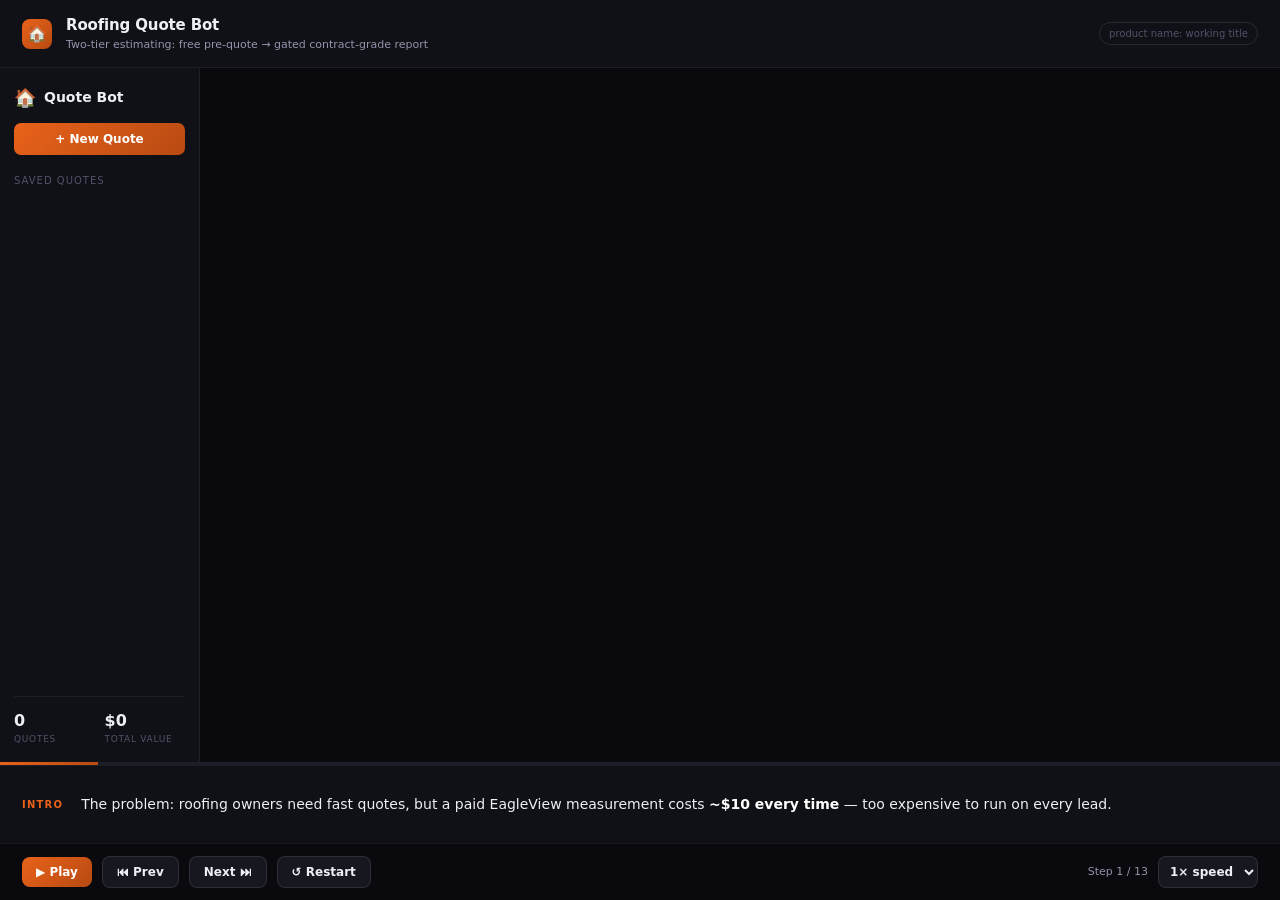
<file: demo.html>
<!DOCTYPE html>
<html lang="en">
<head>
<meta charset="UTF-8" />
<meta name="viewport" content="width=device-width, initial-scale=1.0" />
<title>Roofing Quote Bot — Demo</title>
<style>
  /* Palette lifted from the real app (static/style.css) so the demo matches. */
  :root{
    --bg:#09090e; --surface:#101017; --surface2:#17171f; --surface3:#1e1e28;
    --border:rgba(255,255,255,.06); --border2:rgba(255,255,255,.10);
    --text:#eeeef5; --text2:#9494ac; --muted:#52526a;
    --accent:#e8621a; --grad:linear-gradient(135deg,#e8621a 0%,#b84a12 100%);
    --green:#3ecf8e; --green-dim:rgba(62,207,142,.10);
    --blue:#4a9eff; --blue-dim:rgba(74,158,255,.08);
    --yellow:#f5a623; --red:#ff5555;
    --radius:12px; --radius-sm:7px; --shadow:0 2px 16px rgba(0,0,0,.5);
    --font:'Inter',system-ui,sans-serif;
  }
  *,*::before,*::after{box-sizing:border-box;margin:0;padding:0}
  html,body{height:100%;background:var(--bg);color:var(--text);font:14px/1.5 var(--font);-webkit-font-smoothing:antialiased}
  .stage{display:flex;flex-direction:column;height:100vh;overflow:hidden}

  /* ── Top title bar ── */
  .titlebar{display:flex;align-items:center;gap:14px;padding:14px 22px;background:var(--surface);border-bottom:1px solid var(--border)}
  .titlebar .logo{width:30px;height:30px;border-radius:8px;background:var(--grad);display:grid;place-items:center;font-size:16px}
  .titlebar h1{font-size:15px;font-weight:700;letter-spacing:-.01em}
  .titlebar .tag{font-size:11px;color:var(--text2);font-weight:500}
  .titlebar .wt{margin-left:auto;font-size:10px;color:var(--muted);border:1px solid var(--border2);padding:3px 9px;border-radius:100px}

  /* ── App mock ── */
  .app{flex:1;display:flex;overflow:hidden}
  .sidebar{width:200px;background:var(--surface);border-right:1px solid var(--border);padding:16px 14px;display:flex;flex-direction:column;gap:12px;flex-shrink:0}
  .brand{display:flex;align-items:center;gap:8px;font-weight:700;font-size:14px}
  .brand .ico{font-size:18px}
  .btn-new{background:var(--grad);color:#fff;border:none;border-radius:var(--radius-sm);padding:9px;font-weight:600;font-size:12px;font-family:var(--font)}
  .side-lbl{font-size:10px;text-transform:uppercase;letter-spacing:.1em;color:var(--muted);margin-top:6px}
  .qrow{font-size:12px;color:var(--text2);padding:8px 10px;border-radius:7px;background:var(--surface2);border:1px solid var(--border);opacity:0;transition:opacity .4s}
  .qrow.show{opacity:1}
  .qrow b{color:var(--text);display:block;font-size:12px}
  .side-foot{margin-top:auto;display:flex;gap:10px;border-top:1px solid var(--border);padding-top:12px}
  .stat{flex:1}.stat .v{font-size:16px;font-weight:700}.stat .l{font-size:9px;color:var(--muted);text-transform:uppercase;letter-spacing:.08em}

  .chat{flex:1;display:flex;flex-direction:column;overflow:hidden;position:relative}
  .messages{flex:1;overflow-y:auto;padding:26px 18% 26px 8%;display:flex;flex-direction:column;gap:18px;scroll-behavior:smooth}
  @media(max-width:1100px){.messages{padding:26px 6%}}
  .msg{display:flex;flex-direction:column;gap:5px;max-width:680px;animation:rise .45s ease both}
  .msg.user{align-self:flex-end;align-items:flex-end}
  @keyframes rise{from{opacity:0;transform:translateY(14px)}to{opacity:1;transform:none}}
  .msg-lbl{font-size:10px;text-transform:uppercase;letter-spacing:.1em;color:var(--muted);font-weight:700}
  .bubble{padding:13px 16px;border-radius:13px;font-size:13.5px;white-space:pre-wrap}
  .msg.user .bubble{background:var(--grad);color:#fff;border-bottom-right-radius:4px}
  .msg.bot .bubble{background:var(--surface2);border:1px solid var(--border);border-bottom-left-radius:4px}
  .bubble strong{color:#fff}
  .typing{display:inline-flex;gap:4px;padding:14px 16px}
  .typing i{width:6px;height:6px;border-radius:50%;background:var(--text2);animation:blink 1.2s infinite}
  .typing i:nth-child(2){animation-delay:.2s}.typing i:nth-child(3){animation-delay:.4s}
  @keyframes blink{0%,60%,100%{opacity:.25}30%{opacity:1}}

  /* measurement card — mirrors renderMeasurementCard() */
  .mcard{background:var(--surface);border:1px solid var(--border);border-top:2px solid var(--blue);border-radius:var(--radius);overflow:hidden;box-shadow:var(--shadow);max-width:520px;animation:rise .5s ease both}
  .mcard.pre{border-top-color:var(--yellow)}
  .m-head{padding:14px 18px;display:flex;justify-content:space-between;align-items:flex-start;background:var(--blue-dim);border-bottom:1px solid var(--border)}
  .mcard.pre .m-head{background:rgba(245,166,35,.08)}
  .m-prov-row{display:flex;align-items:center;gap:8px;flex-wrap:wrap}
  .m-prov{font-size:10px;font-weight:700;text-transform:uppercase;letter-spacing:.12em;color:var(--blue)}
  .mcard.pre .m-prov{color:var(--yellow)}
  .m-conf{font-size:9px;font-weight:700;text-transform:uppercase;letter-spacing:.1em;padding:2px 7px;border-radius:100px}
  .m-conf.pre{color:var(--yellow);background:rgba(245,166,35,.10);border:1px solid rgba(245,166,35,.25)}
  .m-conf.con{color:var(--green);background:var(--green-dim);border:1px solid rgba(62,207,142,.25)}
  .m-addr{font-size:13px;font-weight:600;margin-top:3px}
  .m-status{font-size:10px;font-weight:700;text-transform:uppercase;letter-spacing:.07em;padding:3px 10px;border-radius:100px;background:var(--green-dim);color:var(--green)}
  .m-body{padding:12px 18px;display:grid;grid-template-columns:1fr 1fr;gap:9px 22px}
  .m-row{display:flex;justify-content:space-between;font-size:12.5px;border-bottom:1px dashed var(--border);padding-bottom:6px}
  .m-row span:first-child{color:var(--text2)}
  .m-foot{padding:12px 18px;border-top:1px solid var(--border)}
  .btn-up{display:inline-flex;align-items:center;gap:6px;background:var(--grad);color:#fff;border:none;border-radius:var(--radius-sm);padding:8px 14px;font:600 12px var(--font);box-shadow:0 2px 10px rgba(232,98,26,.28)}

  /* quote breakdown */
  .quote{background:var(--surface);border:1px solid var(--border);border-radius:var(--radius);overflow:hidden;max-width:520px;animation:rise .5s ease both}
  .q-top{padding:16px 18px;background:var(--grad);color:#fff}
  .q-top .lbl{font-size:10px;text-transform:uppercase;letter-spacing:.12em;opacity:.85}
  .q-top .amt{font-size:30px;font-weight:800;letter-spacing:-.02em}
  .q-lines{padding:8px 18px 14px}
  .q-line{display:flex;justify-content:space-between;font-size:13px;padding:7px 0;border-bottom:1px dashed var(--border)}
  .q-line:last-child{border:none;font-weight:700;color:var(--text)}
  .q-line span:first-child{color:var(--text2)}

  /* ── Caption / narration bar ── */
  .caption{background:var(--surface);border-top:1px solid var(--border);padding:16px 22px;display:flex;align-items:center;gap:18px;min-height:78px}
  .cap-step{font-size:10px;font-weight:700;letter-spacing:.12em;text-transform:uppercase;color:var(--accent);white-space:nowrap}
  .cap-text{font-size:14px;color:var(--text);flex:1}
  .cap-text b{color:#fff}

  /* ── Controls ── */
  .controls{display:flex;align-items:center;gap:10px;padding:12px 22px;background:var(--bg);border-top:1px solid var(--border)}
  .controls button{background:var(--surface2);color:var(--text);border:1px solid var(--border2);border-radius:8px;padding:8px 14px;font:600 12px var(--font);cursor:pointer;transition:.15s}
  .controls button:hover{border-color:var(--accent);color:#fff}
  .controls button.primary{background:var(--grad);border:none;color:#fff}
  .controls .spacer{flex:1}
  .controls .prog{font-size:11px;color:var(--text2)}
  .controls select{background:var(--surface2);color:var(--text);border:1px solid var(--border2);border-radius:8px;padding:7px;font:600 12px var(--font)}
  .bar{height:3px;background:var(--surface3)}
  .bar i{display:block;height:100%;background:var(--grad);width:0;transition:width .3s}

  /* ── Recording mode (?record) ── */
  body.rec .controls,body.rec .wt{display:none}
  body.rec .titlebar{padding:16px 26px}
  .startgate{position:fixed;inset:0;background:rgba(9,9,14,.97);display:none;
    flex-direction:column;align-items:center;justify-content:center;gap:18px;z-index:50;text-align:center}
  body.rec .startgate{display:flex}
  .startgate h2{font-size:22px;font-weight:800;letter-spacing:-.02em}
  .startgate p{color:var(--text2);max-width:440px;font-size:13.5px}
  .startgate .go{background:var(--grad);color:#fff;border:none;border-radius:10px;
    padding:14px 30px;font:700 15px var(--font);cursor:pointer;box-shadow:0 4px 20px rgba(232,98,26,.4)}
  .startgate small{color:var(--muted);font-size:11px}
</style>
</head>
<body>
<div class="stage">

  <div class="titlebar">
    <div class="logo">🏠</div>
    <div>
      <h1>Roofing Quote Bot</h1>
      <div class="tag">Two-tier estimating: free pre-quote → gated contract-grade report</div>
    </div>
    <div class="wt">product name: working title</div>
  </div>

  <div class="app">
    <aside class="sidebar">
      <div class="brand"><span class="ico">🏠</span><span>Quote Bot</span></div>
      <button class="btn-new">+ New Quote</button>
      <div class="side-lbl">Saved Quotes</div>
      <div class="qrow" id="qrow"><b>42 Maple Ave</b>Austin TX · contract</div>
      <div class="side-foot">
        <div class="stat"><div class="v" id="statN">0</div><div class="l">Quotes</div></div>
        <div class="stat"><div class="v" id="statV">$0</div><div class="l">Total Value</div></div>
      </div>
    </aside>

    <div class="chat">
      <div class="messages" id="messages"></div>
    </div>
  </div>

  <div class="startgate" id="startgate">
    <h2>🏠 Roofing Quote Bot — Walkthrough</h2>
    <p>Start your screen recorder now, then click below. The demo plays start
       to finish on its own (~90s) and stops on the recap — no further clicks.</p>
    <button class="go" id="goBtn">▶ Begin recording-safe playback</button>
    <small>or press the Spacebar</small>
  </div>

  <div class="bar"><i id="barFill"></i></div>

  <div class="caption">
    <div class="cap-step" id="capStep">INTRO</div>
    <div class="cap-text" id="capText">A roofing owner needs a fast, accurate quote — without burning $10 on a paid measurement report for every tire-kicker.</div>
  </div>

  <div class="controls">
    <button class="primary" id="playBtn">▶ Play</button>
    <button id="prevBtn">⏮ Prev</button>
    <button id="nextBtn">Next ⏭</button>
    <button id="restartBtn">↺ Restart</button>
    <div class="spacer"></div>
    <span class="prog" id="prog">Step 0 / 0</span>
    <select id="speed">
      <option value="1.4">0.7×</option>
      <option value="1" selected>1× speed</option>
      <option value="0.6">1.6×</option>
      <option value="0.35">3× speed</option>
    </select>
  </div>
</div>

<script>
/* ───────────────────────────────────────────────────────────────────────
   Demo script. Each step renders into the chat + sets the caption.
   Numbers are the real outputs from the end-to-end test run.
   ─────────────────────────────────────────────────────────────────────── */
const M = document.getElementById('messages');
const esc = s => s.replace(/&/g,'&amp;').replace(/</g,'&lt;');
const bold = s => esc(s).replace(/\*\*(.+?)\*\*/g,'<strong>$1</strong>');

function user(t){const d=document.createElement('div');d.className='msg user';
  d.innerHTML=`<div class="msg-lbl">You</div><div class="bubble">${esc(t)}</div>`;M.appendChild(d);scroll();}
function bot(t){const d=document.createElement('div');d.className='msg bot';
  d.innerHTML=`<div class="msg-lbl">Quote Bot</div><div class="bubble">${bold(t)}</div>`;M.appendChild(d);scroll();}
function typing(){const d=document.createElement('div');d.className='msg bot';d.id='typing';
  d.innerHTML=`<div class="msg-lbl">Quote Bot</div><div class="bubble"><span class="typing"><i></i><i></i><i></i></span></div>`;M.appendChild(d);scroll();}
function untype(){const t=document.getElementById('typing');if(t)t.remove();}
function scroll(){requestAnimationFrame(()=>M.scrollTop=M.scrollHeight);}

function preCard(){const d=document.createElement('div');d.className='msg bot';
  d.innerHTML=`<div class="mcard pre">
    <div class="m-head"><div><div class="m-prov-row"><span class="m-prov">Google Solar API</span>
      <span class="m-conf pre">Pre-quote · est.</span></div><div class="m-addr">42 Maple Ave, Austin TX</div></div>
      <span class="m-status">complete</span></div>
    <div class="m-body">
      <div class="m-row"><span>Roof area</span><span>~2,350 sqft</span></div>
      <div class="m-row"><span>Roof squares</span><span>23.5</span></div>
      <div class="m-row"><span>Pitch</span><span>3:12 (low)</span></div>
      <div class="m-row"><span>Facets</span><span>4</span></div>
      <div class="m-row"><span>Waste factor</span><span>7%</span></div>
      <div class="m-row"><span>Cost</span><span>≈ free</span></div>
    </div>
    <div class="m-foot"><button class="btn-up">★ Pull EagleView report ($10)</button></div>
  </div>`;M.appendChild(d);scroll();}

function quoteCard(opts){const d=document.createElement('div');d.className='msg bot';
  d.innerHTML=`<div class="quote">
    <div class="q-top"><div class="lbl">${opts.lbl}</div><div class="amt">${opts.amt}</div></div>
    <div class="q-lines">
      <div class="q-line"><span>Materials</span><span>${opts.mat}</span></div>
      <div class="q-line"><span>Labor</span><span>${opts.lab}</span></div>
      <div class="q-line"><span>Tear-off &amp; disposal</span><span>${opts.tear}</span></div>
      <div class="q-line"><span>Overhead (15%)</span><span>${opts.oh}</span></div>
      <div class="q-line"><span>Profit (margin ${opts.pm})</span><span>${opts.profit}</span></div>
      <div class="q-line"><span>${opts.totLbl}</span><span>${opts.tot}</span></div>
    </div></div>`;M.appendChild(d);scroll();}

function contractCard(){const d=document.createElement('div');d.className='msg bot';
  d.innerHTML=`<div class="mcard">
    <div class="m-head"><div><div class="m-prov-row"><span class="m-prov">EagleView</span>
      <span class="m-conf con">Contract-grade</span></div><div class="m-addr">42 Maple Ave, Austin TX</div></div>
      <span class="m-status">complete</span></div>
    <div class="m-body">
      <div class="m-row"><span>Roof area</span><span>2,180 sqft</span></div>
      <div class="m-row"><span>Roof squares</span><span>21.8</span></div>
      <div class="m-row"><span>Pitch</span><span>7:12 (steep)</span></div>
      <div class="m-row"><span>Ridge</span><span>48 ft</span></div>
      <div class="m-row"><span>Valley</span><span>22 ft</span></div>
      <div class="m-row"><span>Waste factor</span><span>15%</span></div>
    </div></div>`;M.appendChild(d);scroll();}

function stat(n,v){document.getElementById('statN').textContent=n;document.getElementById('statV').textContent=v;}

/* steps: {step,cap,run} */
const STEPS=[
 {step:'INTRO',
  cap:'The problem: roofing owners need fast quotes, but a paid EagleView measurement costs <b>~$10 every time</b> — too expensive to run on every lead.',
  run:()=>{}},

 {step:'1 · ADDRESS',
  cap:'The owner just pastes a property address and the job basics. No manual roof measuring.',
  run:()=>user('Quote for 42 Maple Ave, Austin TX. Asphalt shingle, standard grade, 1 layer tear-off.')},

 {step:'2 · FREE PRE-QUOTE',
  cap:'Tier 1 fires automatically: a <b>free</b> Google Solar API lookup returns ballpark roof area &amp; pitch — <b>no $10 spent</b>.',
  run:()=>{typing();}},

 {step:'2 · FREE PRE-QUOTE',
  cap:'Estimated roof: ~2,350 sqft, 3:12 pitch — clearly labelled <b>Pre-quote · est.</b> (yellow card = not contract-grade).',
  run:()=>{untype();preCard();}},

 {step:'3 · QUOTE RANGE',
  cap:'The pricing engine runs and returns a <b>±15% range</b>, never a false-precision single number from estimated measurements.',
  run:()=>{bot("**PRE-QUOTE — 42 Maple Ave, Austin TX**\n\n**Range: $6,600 – $8,900**  (±15% on $7,731)\n\n⚠ Estimate only — Google Solar measurements, not verified for contract use.");
    quoteCard({lbl:'PRE-QUOTE (estimate) · midpoint',amt:'$7,731',mat:'$3,017',lab:'$1,763',tear:'$823',oh:'$840',pm:'16.7%',profit:'$1,289',totLbl:'Final quote (midpoint)',tot:'$7,731'});}},

 {step:'4 · QUALIFY',
  cap:'Instead of spending money, the bot <b>qualifies the lead first</b> — timeline, budget, decision-maker.',
  run:()=>bot("Before I pull a paid report, a few qualifying questions:\n1. Confirmed lead — is this the homeowner / decision-maker?\n2. Timeline?\n3. Does the $6.6K–$8.9K range fit their budget?")},

 {step:'5 · THE GATE',
  cap:'A vague reply is <b>not</b> treated as consent. Cost discipline is enforced in the system prompt.',
  run:()=>user('Looks like a decent lead, they seem interested. What now?')},

 {step:'5 · THE GATE',
  cap:'The bot holds the line — <b>no $10 charge</b> on an unqualified maybe. This is the core safeguard.',
  run:()=>bot("Good — but before I spend the $10: what's their timeline, and does the pre-quote range work against their budget? Once that's confirmed I'll ask for the go-ahead.")},

 {step:'6 · CONFIRMATION',
  cap:'Lead qualifies. The owner gives <b>explicit confirmation</b> — the only thing that unlocks the paid call.',
  run:()=>user('Confirmed homeowner, 2-week timeline, budget works. Yes, pull the EagleView report ($10).')},

 {step:'7 · CONTRACT REPORT',
  cap:'Tier 2 fires only now: a real <b>EagleView</b> report — precise area, pitch, ridge/valley lengths.',
  run:()=>{typing();}},

 {step:'7 · CONTRACT REPORT',
  cap:'Green <b>Contract-grade</b> card. Note it corrected the estimate: 2,180 sqft / 7:12 — steeper and tighter than Solar guessed.',
  run:()=>{untype();contractCard();}},

 {step:'8 · FINAL QUOTE',
  cap:'Re-priced on verified measurements: a single, defensible <b>contract-grade number</b> — saved to history.',
  run:()=>{bot("**CONTRACT-GRADE QUOTE — 42 Maple Ave**\n\n**$10,578** — verified EagleView measurements. Steeper 7:12 pitch raised labor vs. the estimate. Saved to your quotes.");
    quoteCard({lbl:'CONTRACT-GRADE · final',amt:'$10,578',mat:'$3,140',lab:'$2,420',tear:'$1,068',oh:'$1,142',pm:'16.7%',profit:'$1,763',totLbl:'Final quote',tot:'$10,578'});
    document.getElementById('qrow').classList.add('show');stat(1,'$10.6K');}},

 {step:'RECAP',
  cap:'<b>Free pre-quote on every lead. $10 spent only on qualified, confirmed jobs.</b> Faster quotes, protected margins, zero wasted spend.',
  run:()=>{}},
];

/* ── Engine ── */
let i=-1,playing=false,timer=null;
const capStep=document.getElementById('capStep'),capText=document.getElementById('capText'),
      prog=document.getElementById('prog'),bar=document.getElementById('barFill'),
      playBtn=document.getElementById('playBtn'),speedSel=document.getElementById('speed');

function render(n){
  M.innerHTML='';document.getElementById('qrow').classList.remove('show');stat(0,'$0');
  // Replay 0..n. typing()/untype() pairs across steps cancel out; a typing()
  // on the *final* step n is intentionally left visible (the "thinking" beat).
  for(let k=0;k<=n;k++){const s=STEPS[k];if(k===n){capStep.textContent=s.step;capText.innerHTML=s.cap;}s.run();}
  prog.textContent=`Step ${n+1} / ${STEPS.length}`;
  bar.style.width=((n+1)/STEPS.length*100)+'%';
}
function go(n){if(n<0||n>=STEPS.length)return;i=n;render(i);}
function next(){if(i<STEPS.length-1){go(i+1);return true;}return false;}
function prev(){if(i>0)go(i-1);}
function stop(){playing=false;clearTimeout(timer);playBtn.textContent='▶ Play';}
function play(){
  if(i>=STEPS.length-1)go(0);
  playing=true;playBtn.textContent='⏸ Pause';
  const tick=()=>{if(!playing)return;
    if(!next()){stop();return;}
    const base=STEPS[i].step.includes('PRE-QUOTE')||STEPS[i].step.includes('REPORT')?2600:4200;
    timer=setTimeout(tick, base*parseFloat(speedSel.value));};
  const base=STEPS[i].step.includes('PRE-QUOTE')?2600:4200;
  timer=setTimeout(tick, base*parseFloat(speedSel.value));
}
playBtn.onclick=()=>playing?stop():play();
document.getElementById('nextBtn').onclick=()=>{stop();next();};
document.getElementById('prevBtn').onclick=()=>{stop();prev();};
document.getElementById('restartBtn').onclick=()=>{stop();go(0);};
go(0);

/* ── Recording mode: open demo.html?record  (add &fast for ~60s) ── */
(function(){
  const q=new URLSearchParams(location.search);
  if(!q.has('record'))return;
  document.body.classList.add('rec');
  if(q.has('fast'))speedSel.value='0.6';           // 1.6× → ~60s run
  const gate=document.getElementById('startgate');
  function begin(){gate.style.display='none';go(0);play();}
  document.getElementById('goBtn').onclick=begin;
  document.addEventListener('keydown',e=>{
    if(e.code==='Space'&&gate.style.display!=='none'){e.preventDefault();begin();}
  },{once:false});
})();
</script>
</body>
</html>
</file>
